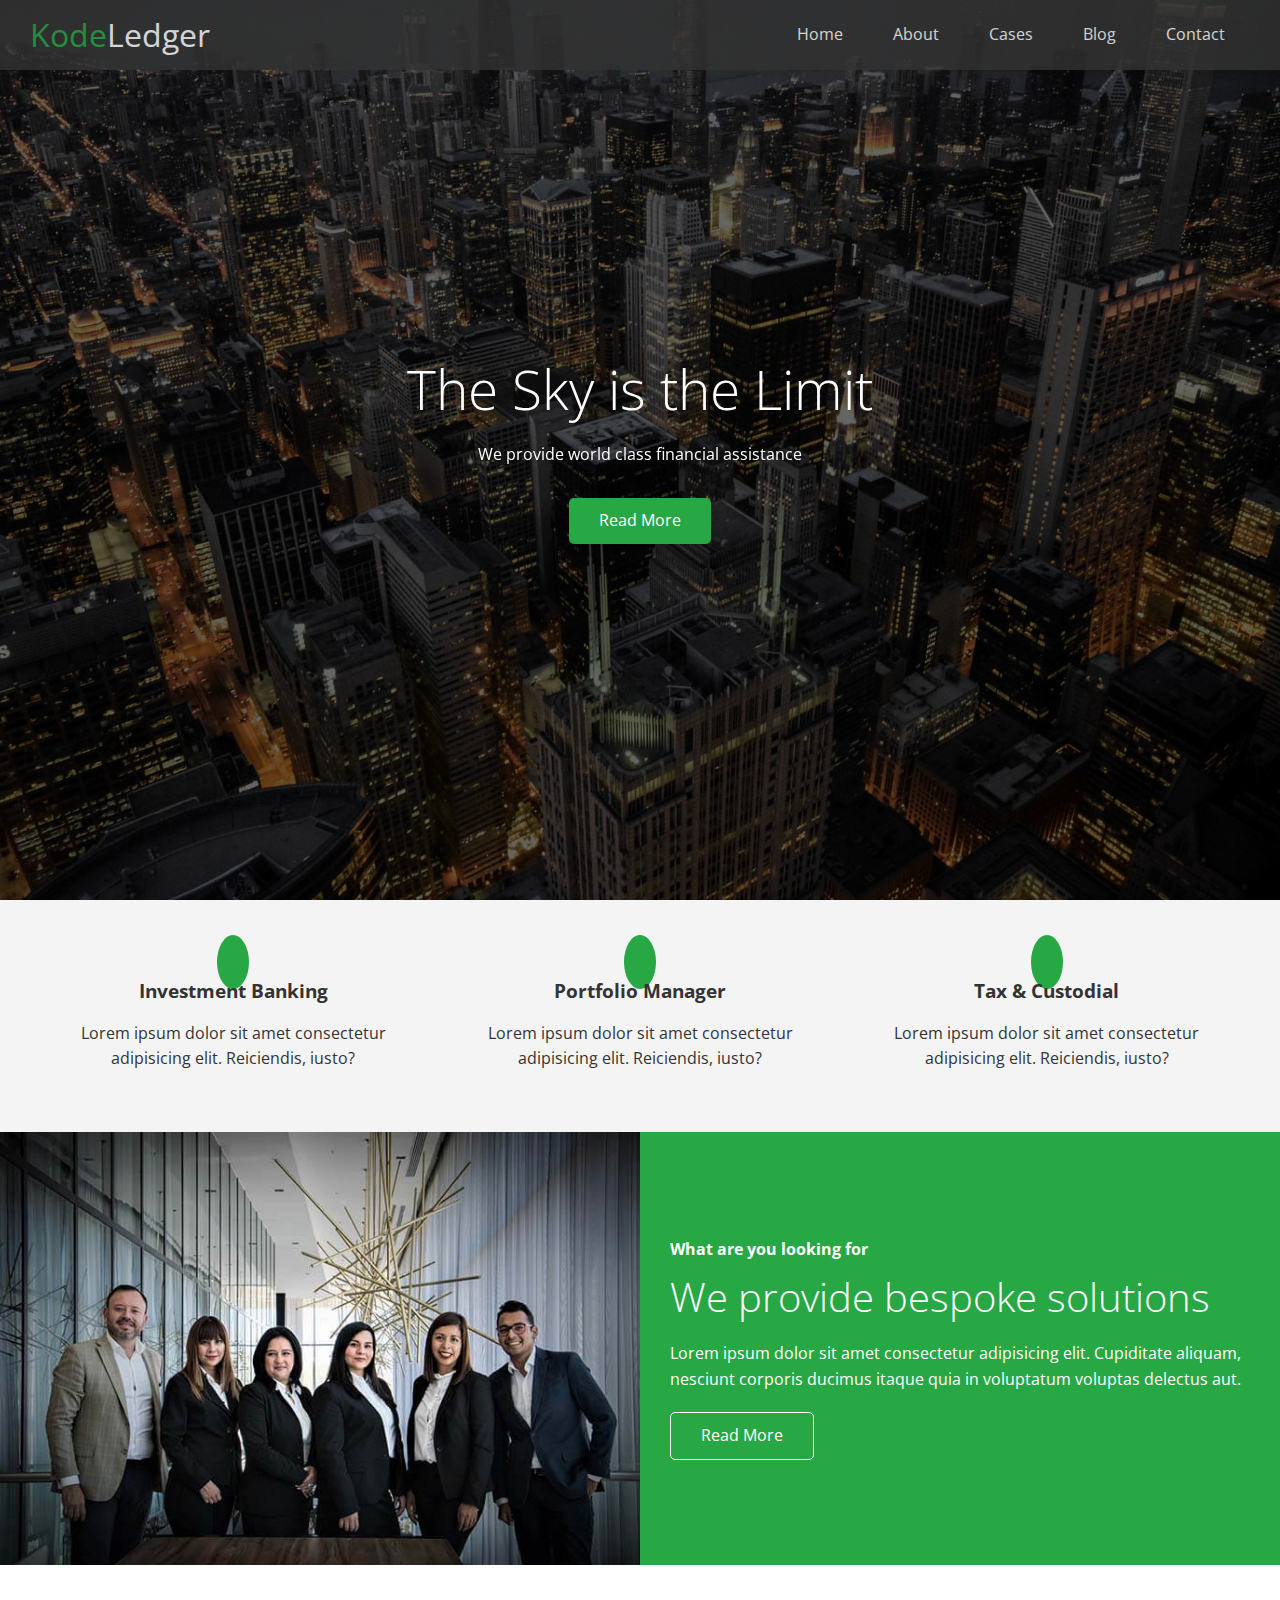
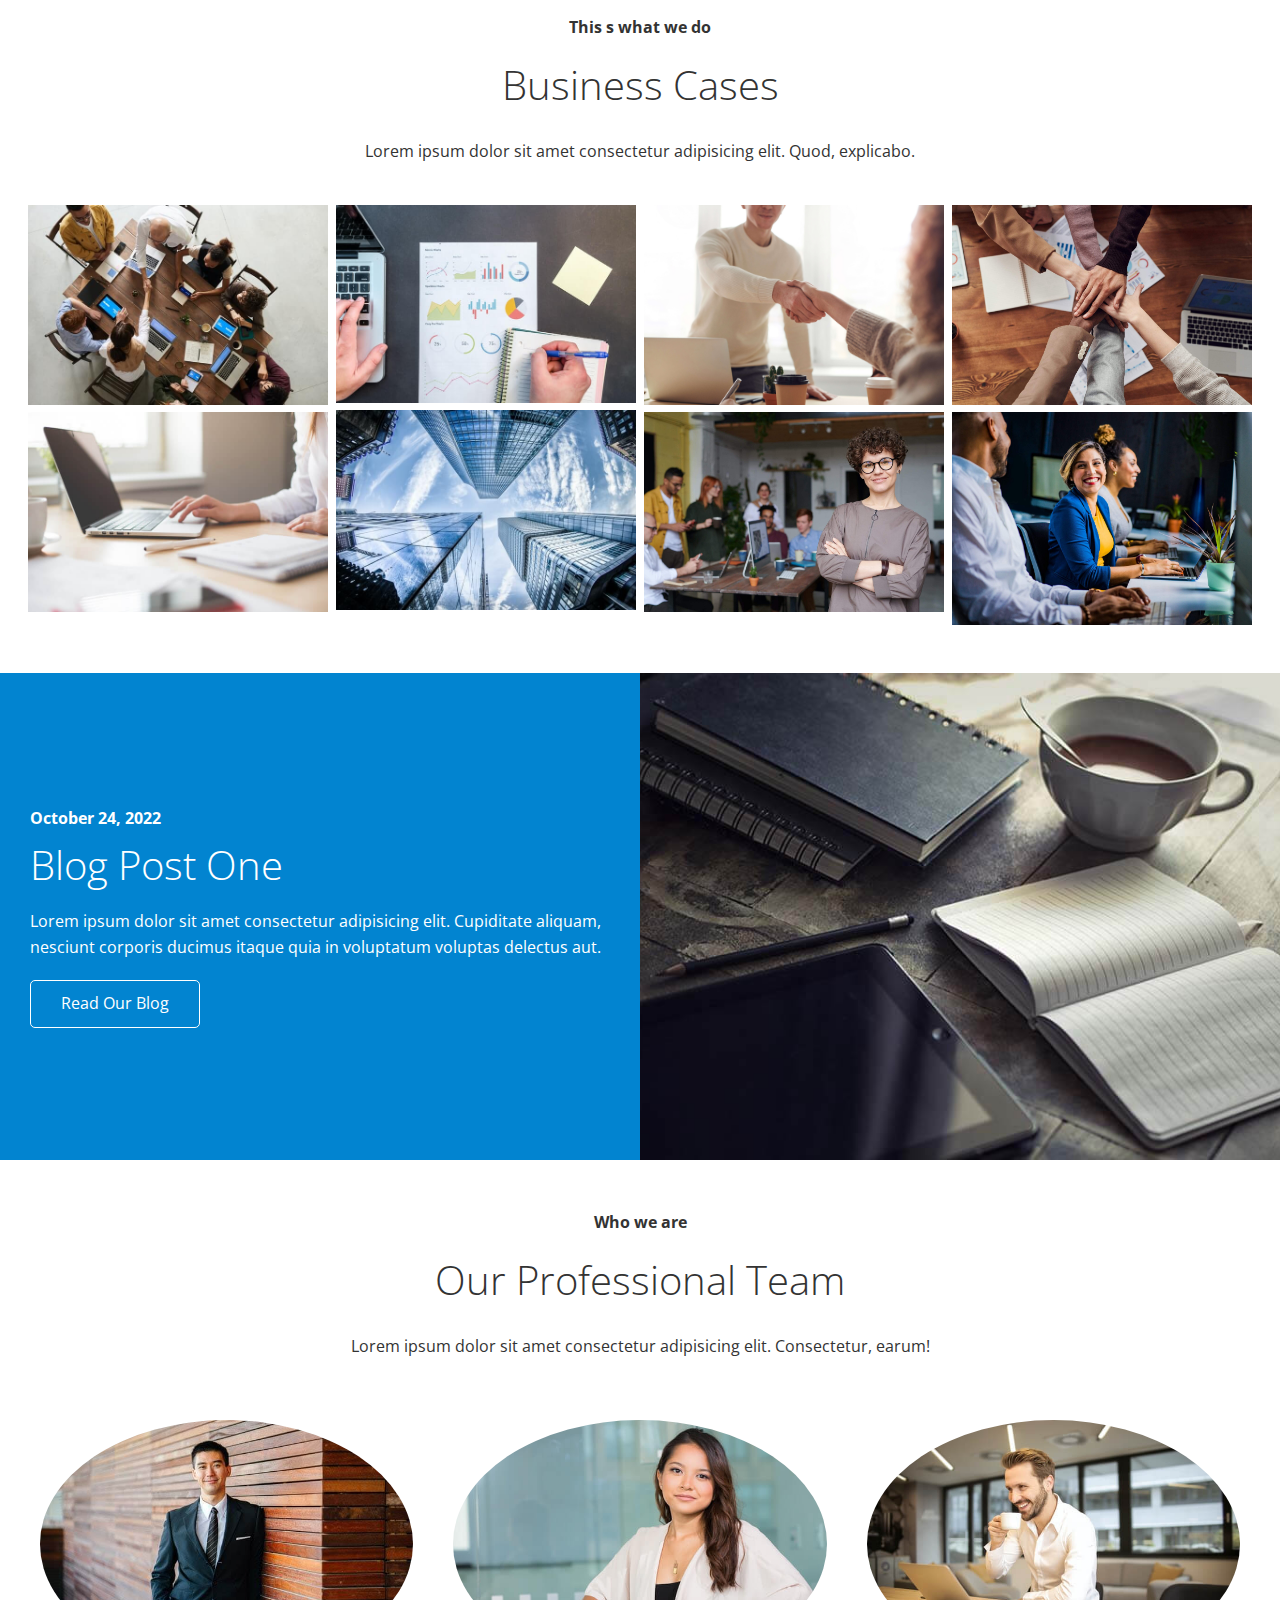
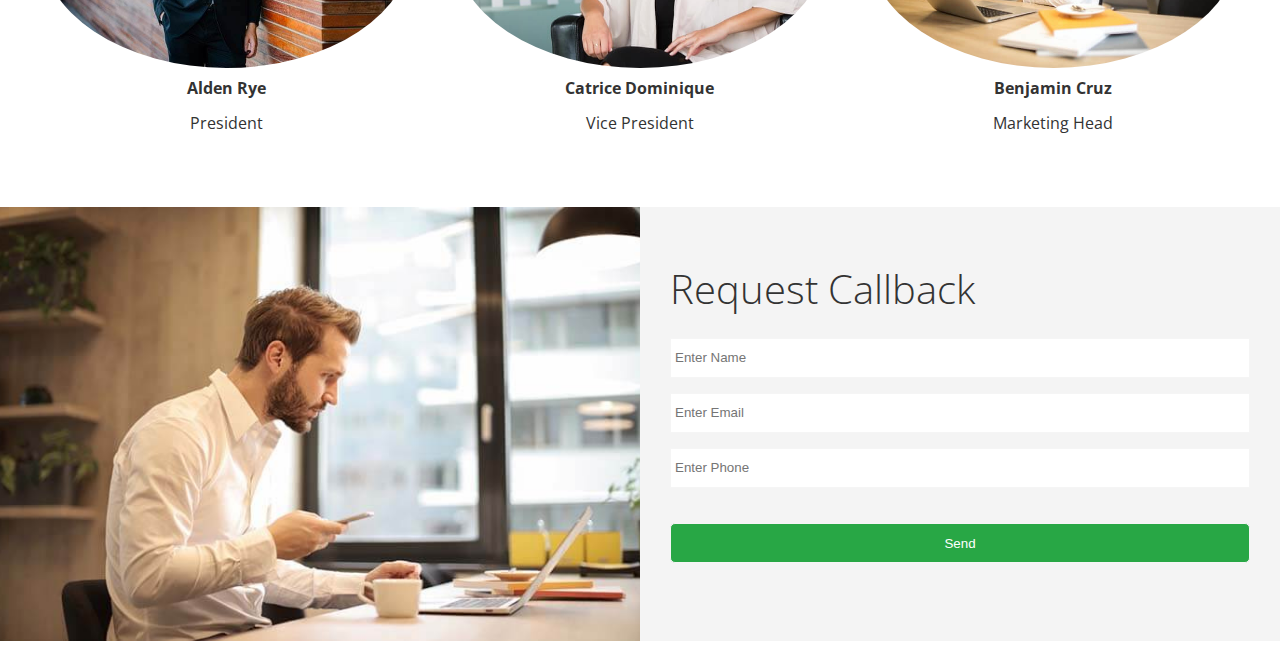
<file: index.html>
<!DOCTYPE html>
<html lang="en">
  <head>
    <meta charset="UTF-8" />
    <meta http-equiv="X-UA-Compatible" content="IE=edge" />
    <meta name="viewport" content="width=device-width, initial-scale=1.0" />
    <link
      rel="stylesheet"
      href="https://cdnjs.cloudflare.com/ajax/libs/font-awesome/6.4.0/css/all.min.css"
      integrity="sha512-iecdLmaskl7CVkqkXNQ/ZH/XLlvWZOJyj7Yy7tcenmpD1ypASozpmT/E0iPtmFIB46ZmdtAc9eNBvH0H/ZpiBw=="
      crossorigin="anonymous"
      referrerpolicy="no-referrer"
    />
    <link rel="stylesheet" href="./css/utilities.css" />
    <link rel="stylesheet" href="./css/style.css" />
    <title>KodeLedger | Welcome</title>
  </head>
  <body id="home">
    <header class="hero">
      <div id="navbar" class="navbar">
        <h1 class="logo">
          <span class="text-primary"><i class="fas fa-book-open"></i>Kode</span
          >Ledger
        </h1>
        <nav>
          <ul>
            <li><a href="#">Home</a></li>
            <li><a href="#">About</a></li>
            <li><a href="#">Cases</a></li>
            <li><a href="#">Blog</a></li>
            <li><a href="#">Contact</a></li>
          </ul>
        </nav>
      </div>
      <div class="content">
        <h1>The Sky is the Limit</h1>
        <p>We provide world class financial assistance</p>
        <a href="#about" class="btn"
          ><i class="fas fa-chevron-right"></i> Read More</a
        >
      </div>
    </header>

    <main>
      <!-- About Icons -->
      <section id="about" class="icons bg-light">
        <div class="flex-items">
          <div>
            <i class="fas fa-university fa-2x"></i>
            <div>
              <h3>Investment Banking</h3>
              <p>
                Lorem ipsum dolor sit amet consectetur adipisicing elit.
                Reiciendis, iusto?
              </p>
            </div>
          </div>
          <div>
            <i class="fas fa-university fa-2x"></i>
            <div>
              <h3>Portfolio Manager</h3>
              <p>
                Lorem ipsum dolor sit amet consectetur adipisicing elit.
                Reiciendis, iusto?
              </p>
            </div>
          </div>
          <div>
            <i class="fas fa-university fa-2x"></i>
            <div>
              <h3>Tax & Custodial</h3>
              <p>
                Lorem ipsum dolor sit amet consectetur adipisicing elit.
                Reiciendis, iusto?
              </p>
            </div>
          </div>
        </div>
      </section>

      <!-- About Solutions -->
      <section class="solutions flex-columns">
        <div class="row">
          <div class="column">
            <div class="column-1">
              <img src="./images/home/people.jpg" alt="People" />
            </div>
          </div>
          <div class="column">
            <div class="column-2 bg-primary">
              <h4>What are you looking for</h4>
              <h2>We provide bespoke solutions</h2>
              <p>
                Lorem ipsum dolor sit amet consectetur adipisicing elit.
                Cupiditate aliquam, nesciunt corporis ducimus itaque quia in
                voluptatum voluptas delectus aut.
              </p>
              <a href="" class="btn btn-outline"
                ><i class="fas fa-chevron-right"></i> Read More</a
              >
            </div>
          </div>
        </div>
      </section>

      <!-- Cases -->
      <section id="cases" class="cases flex-grid section-padding">
        <header class="section-header">
          <h4>This s what we do</h4>
          <h2>Business Cases</h2>
          <p>
            Lorem ipsum dolor sit amet consectetur adipisicing elit. Quod,
            explicabo.
          </p>
        </header>
        <div class="row">
          <div class="column">
            <img src="./images/cases/cases1.jpg" alt="case1" />
            <img src="./images/cases/cases2.jpg" alt="case2" />
          </div>
          <div class="column">
            <img src="./images/cases/cases3.jpg" alt="case3" />
            <img src="./images/cases/cases4.jpg" alt="case4" />
          </div>
          <div class="column">
            <img src="./images/cases/cases5.jpg" alt="case5" />
            <img src="./images/cases/cases6.jpg" alt="case6" />
          </div>
          <div class="column">
            <img src="./images/cases/cases7.jpg" alt="case7" />
            <img src="./images/cases/cases8.jpg" alt="case8" />
          </div>
        </div>
      </section>

      <!-- Blog -->
      <section id="blog" class="blog flex-columns flex-reverse">
        <div class="row">
          <div class="column">
            <div class="column-1">
              <img src="./images/home/blog.jpg" alt="People" />
            </div>
          </div>
          <div class="column">
            <div class="column-2 bg-primary bg-secondary">
              <h4>October 24, 2022</h4>
              <h2>Blog Post One</h2>
              <p>
                Lorem ipsum dolor sit amet consectetur adipisicing elit.
                Cupiditate aliquam, nesciunt corporis ducimus itaque quia in
                voluptatum voluptas delectus aut.
              </p>
              <a href="" class="btn btn-outline"
                ><i class="fas fa-chevron-right"></i> Read Our Blog</a
              >
            </div>
          </div>
        </div>
      </section>

      <!-- Team -->
      <section id="team" class="team section-padding">
        <header class="section-header">
          <h4>Who we are</h4>
          <h2>Our Professional Team</h2>
          <p>
            Lorem ipsum dolor sit amet consectetur adipisicing elit.
            Consectetur, earum!
          </p>
        </header>

        <div class="flex-items">
          <div>
            <img src="./images/team/person1.jpg" alt="" />
            <h4>Alden Rye</h4>
            <p>President</p>
          </div>
          <div>
            <img src="./images/team/person2.jpg" alt="" />
            <h4>Catrice Dominique</h4>
            <p>Vice President</p>
          </div>
          <div>
            <img src="./images/team/person3.jpg" alt="" />
            <h4>Benjamin Cruz</h4>
            <p>Marketing Head</p>
          </div>
        </div>
      </section>

      <!-- Contact Section -->
      <section id="contact" class="contact flex-columns">
        <div class="row">
          <div class="column">
            <div class="column-1">
              <img src="./images/home/contact.jpg" alt="" />
            </div>
          </div>
          <div class="column">
            <div class="column-2 bg-light">
              <h2>Request Callback</h2>
              <form action="" class="callback-form">
                <div class="form-control">
                  <label for="name"></label>
                  <input
                    type="text"
                    name="name"
                    id="name"
                    placeholder="Enter Name"
                  />
                </div>

                <div class="form-control">
                  <label for="email"></label>
                  <input
                    type="email"
                    name="email"
                    id="email"
                    placeholder="Enter Email"
                  />
                </div>

                <div class="form-control">
                  <label for="phone"></label>
                  <input
                    type="text"
                    name="phone"
                    id="phone"
                    placeholder="Enter Phone"
                  />
                </div>
                <input type="submit" value="Send" id="submit" class="btn" />
              </form>
            </div>
          </div>
        </div>
      </section>
    </main>
  </body>
</html>
</file>
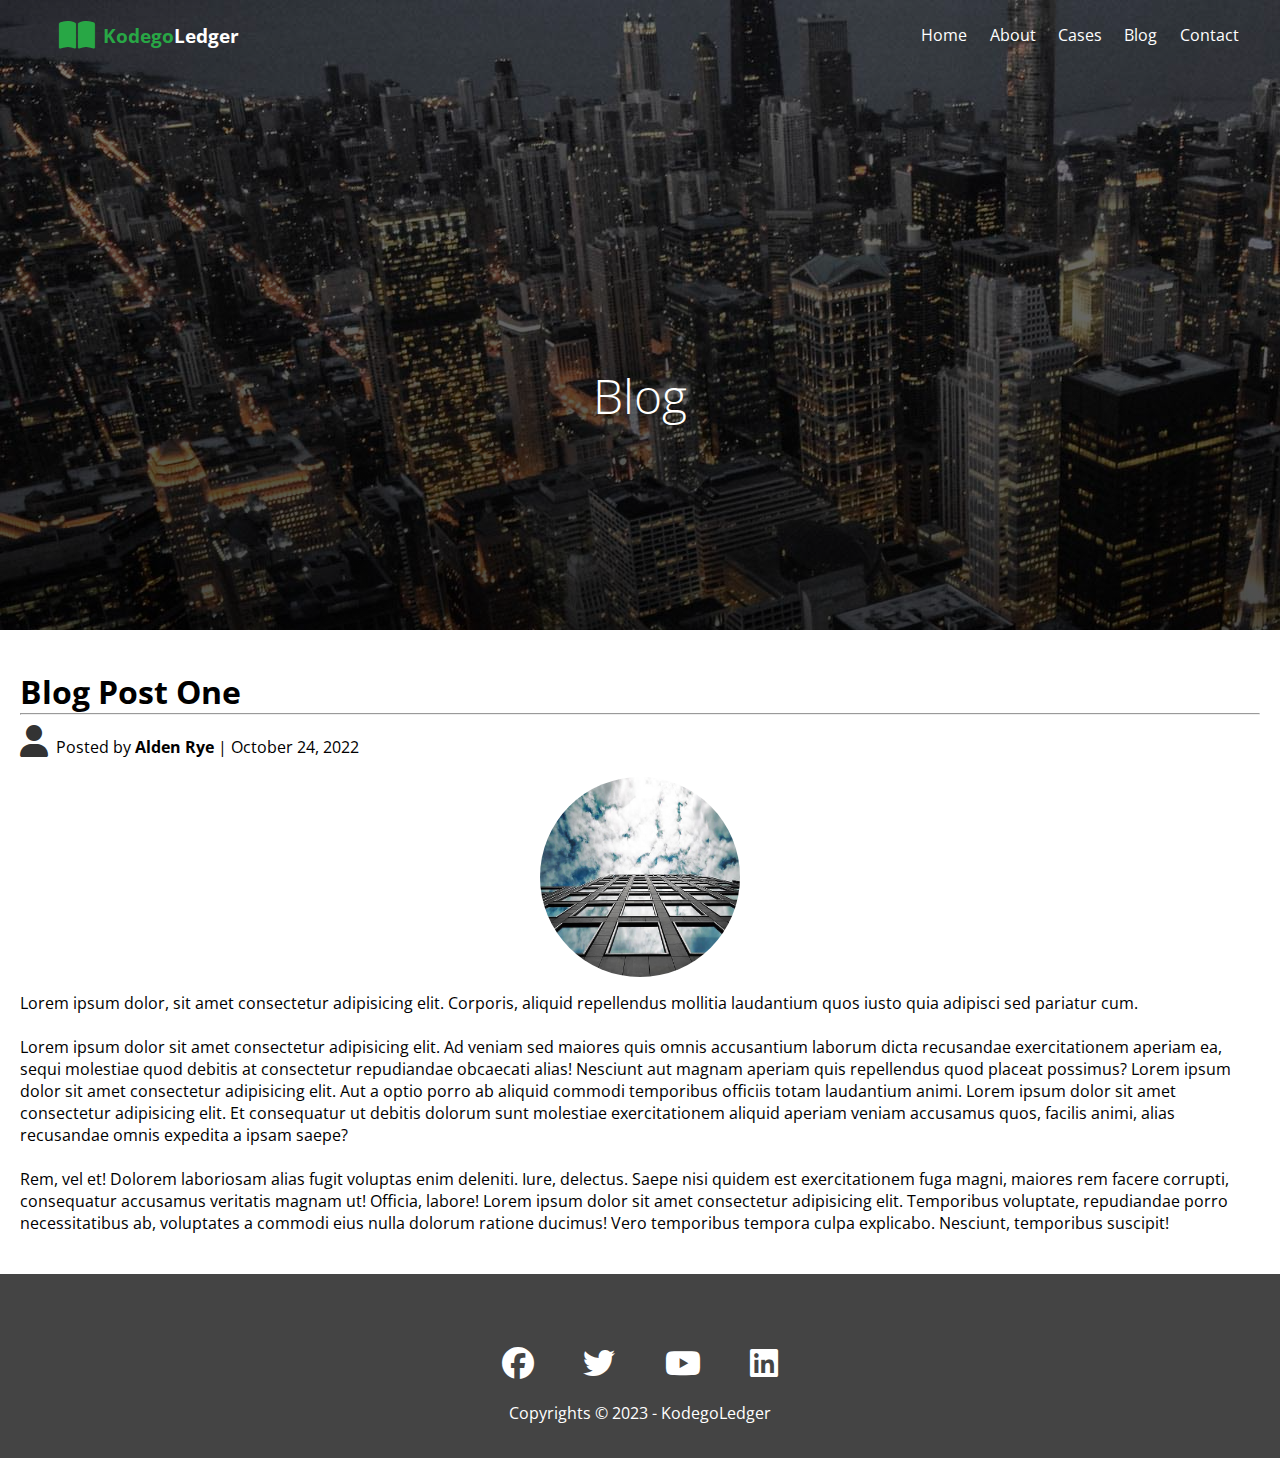
<file: blog-1.html>
<!DOCTYPE html>
<html lang="en">
  <head>
    <meta charset="UTF-8" />
    <meta http-equiv="X-UA-Compatible" content="IE=edge" />
    <meta name="viewport" content="width=device-width, initial-scale=1.0" />
    <title>Kodegoledger | Blog Post 1</title>
    <link
      rel="stylesheet"
      href="https://cdnjs.cloudflare.com/ajax/libs/font-awesome/6.4.0/css/all.min.css"
    />

    <link rel="stylesheet" href="./css/home.css" />

    <!-- Favicon Link -->
    <link rel="shortcut icon" href="favicon.ico" />
  </head>
  <body>
    <div class="container-blogs">
      <div class="left-navbar">
        <i class="fa-solid fa-book-open"></i>
        <h1 class="logo"><span>Kodego</span>Ledger</h1>
      </div>

      <ul class="right-navbar">
        <li><a href="index.html">Home</a></li>
        <li><a href="index.html#about-section">About</a></li>
        <li><a href="index.html#cases-section">Cases</a></li>
        <li><a href="blogs.html">Blog</a></li>
        <li><a href="index.html#contact-section">Contact</a></li>
      </ul>

      <div class="main">
        <h2>Blog</h2>
      </div>
      <div class="clr"></div>
    </div>

    <div id="blog1-container">
      <div class="blog1">
        <h1>Blog Post One</h1>
        <hr />
        <i class="fa-solid fa-user"></i>Posted by <strong>Alden Rye</strong> |
        October 24, 2022
        <div class="blogphoto-1">
          <img src="./images/blog/blog1.jpg" alt="photo-1" />
        </div>
        <p class="blog1">
          Lorem ipsum dolor, sit amet consectetur adipisicing elit. Corporis,
          aliquid repellendus mollitia laudantium quos iusto quia adipisci sed
          pariatur cum. <br /><br />
          Lorem ipsum dolor sit amet consectetur adipisicing elit. Ad veniam sed
          maiores quis omnis accusantium laborum dicta recusandae exercitationem
          aperiam ea, sequi molestiae quod debitis at consectetur repudiandae
          obcaecati alias! Nesciunt aut magnam aperiam quis repellendus quod
          placeat possimus? Lorem ipsum dolor sit amet consectetur adipisicing
          elit. Aut a optio porro ab aliquid commodi temporibus officiis totam
          laudantium animi. Lorem ipsum dolor sit amet consectetur adipisicing
          elit. Et consequatur ut debitis dolorum sunt molestiae exercitationem
          aliquid aperiam veniam accusamus quos, facilis animi, alias recusandae
          omnis expedita a ipsam saepe? <br /><br />
          Rem, vel et! Dolorem laboriosam alias fugit voluptas enim deleniti.
          Iure, delectus. Saepe nisi quidem est exercitationem fuga magni,
          maiores rem facere corrupti, consequatur accusamus veritatis magnam
          ut! Officia, labore! Lorem ipsum dolor sit amet consectetur
          adipisicing elit. Temporibus voluptate, repudiandae porro
          necessitatibus ab, voluptates a commodi eius nulla dolorum ratione
          ducimus! Vero temporibus tempora culpa explicabo. Nesciunt, temporibus
          suscipit!
        </p>
      </div>
    </div>

    <footer id="main-footer">
      <div class="social-media">
        <a href="#"><i class="fa-brands fa-facebook"></i></a>
        <a href="#"><i class="fa-brands fa-twitter"></i></a>
        <a href="#"><i class="fa-brands fa-youtube"></i></a>
        <a href="#"><i class="fa-brands fa-linkedin"></i></a>
      </div>
      <div class="copy-right">
        <p>Copyrights &copy; 2023 - KodegoLedger</p>
      </div>
    </footer>
  </body>
</html>
</file>
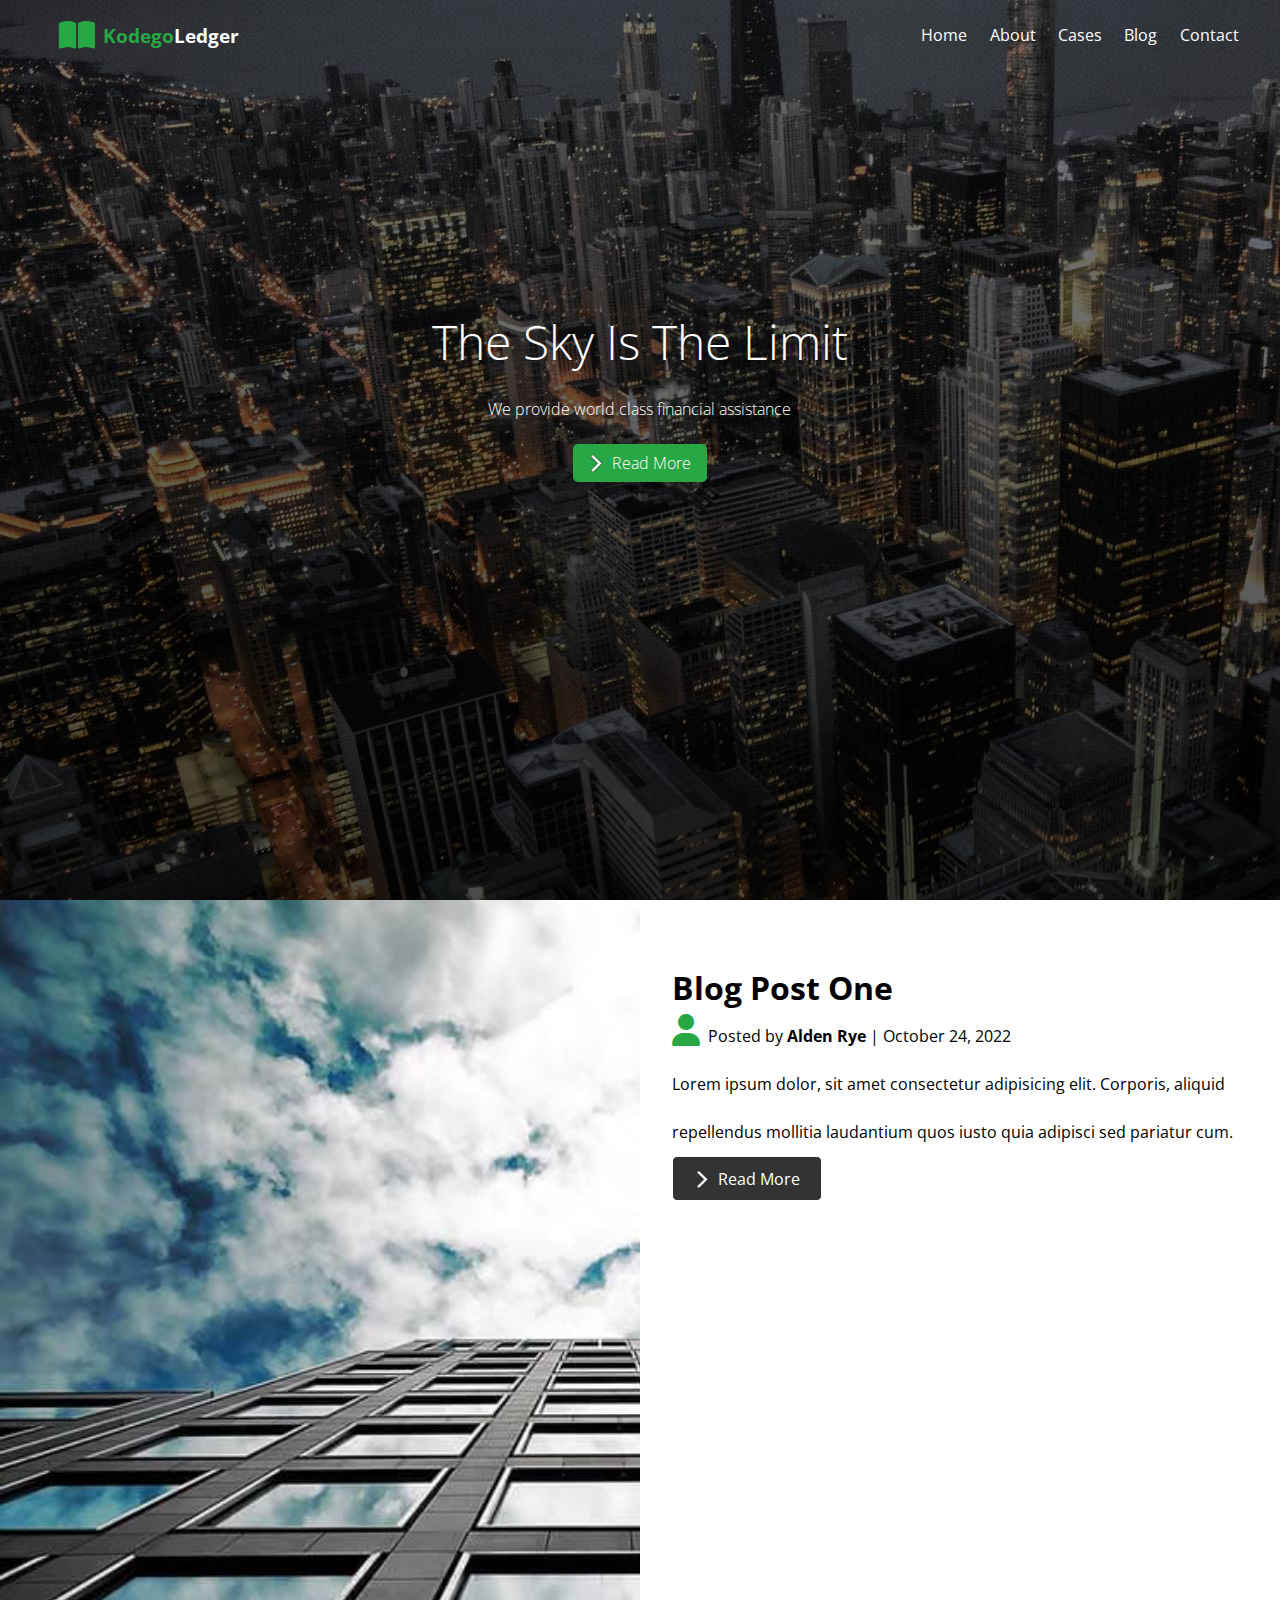
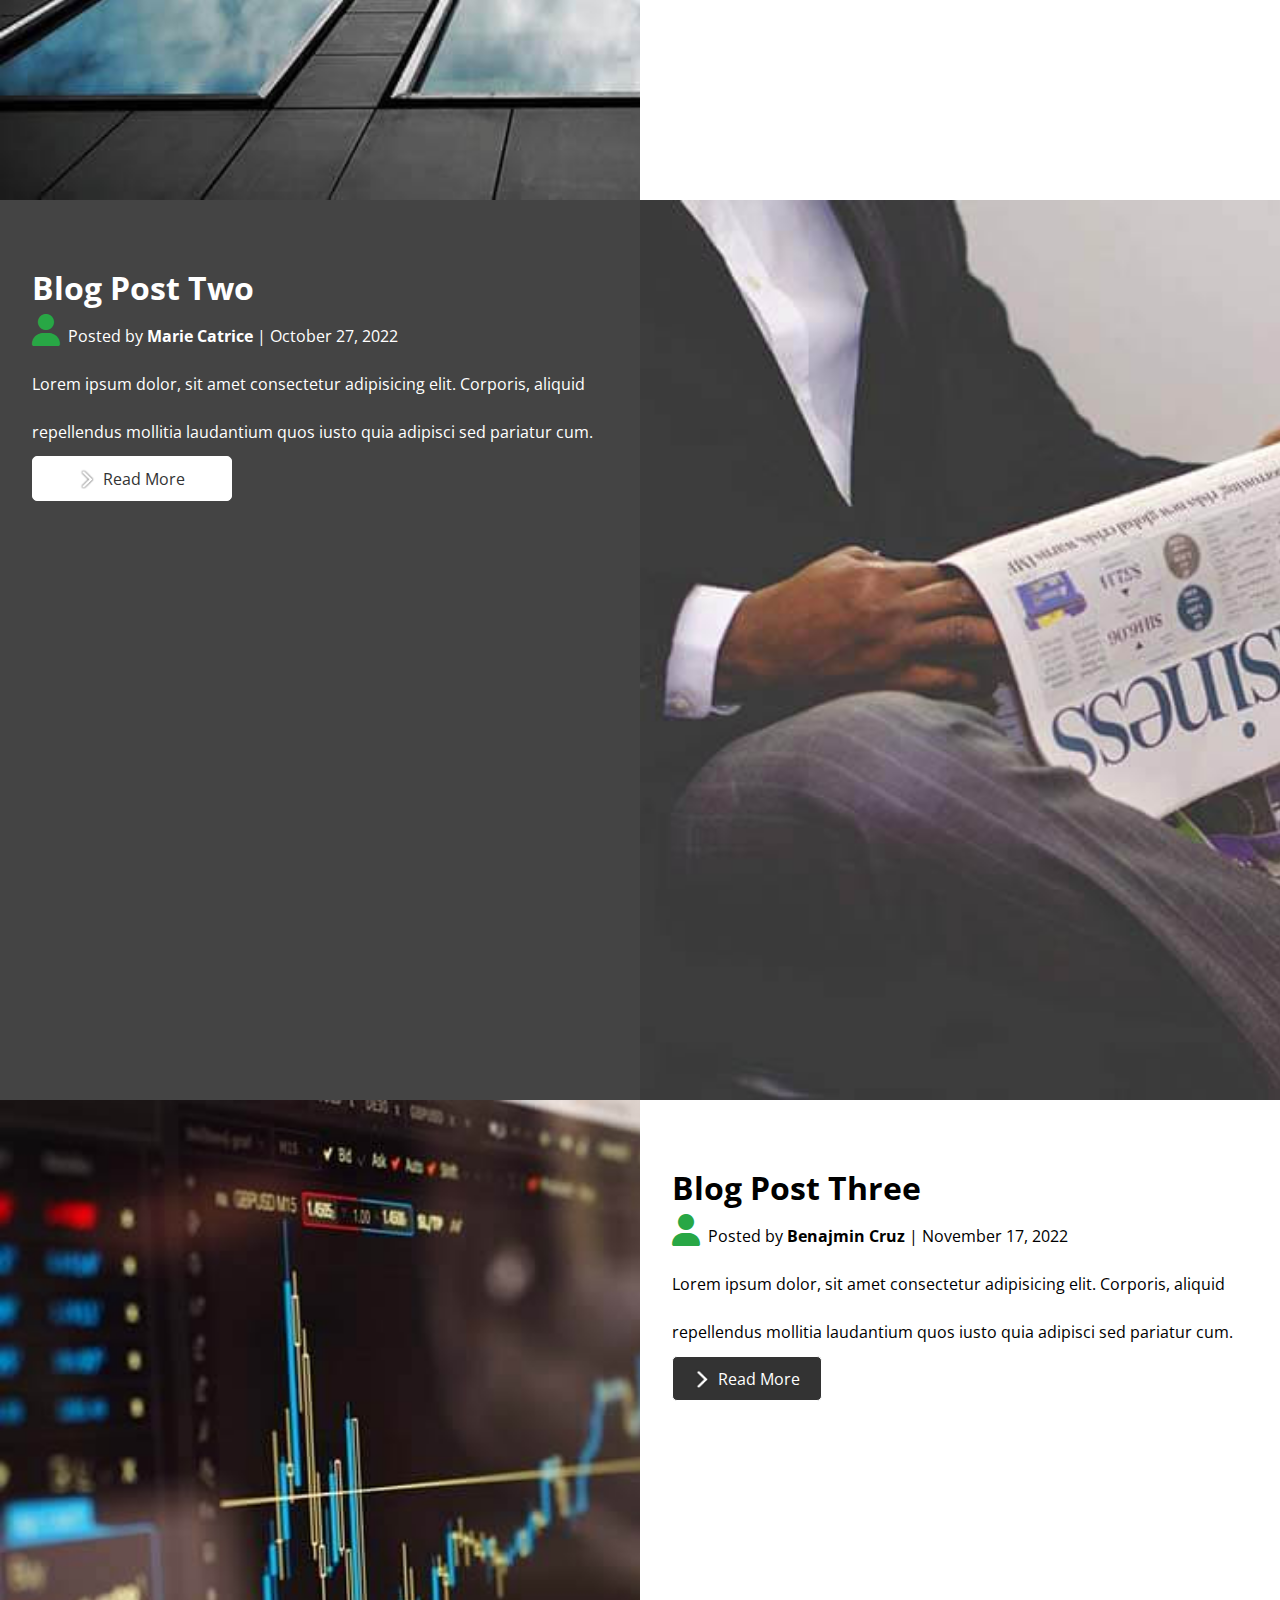
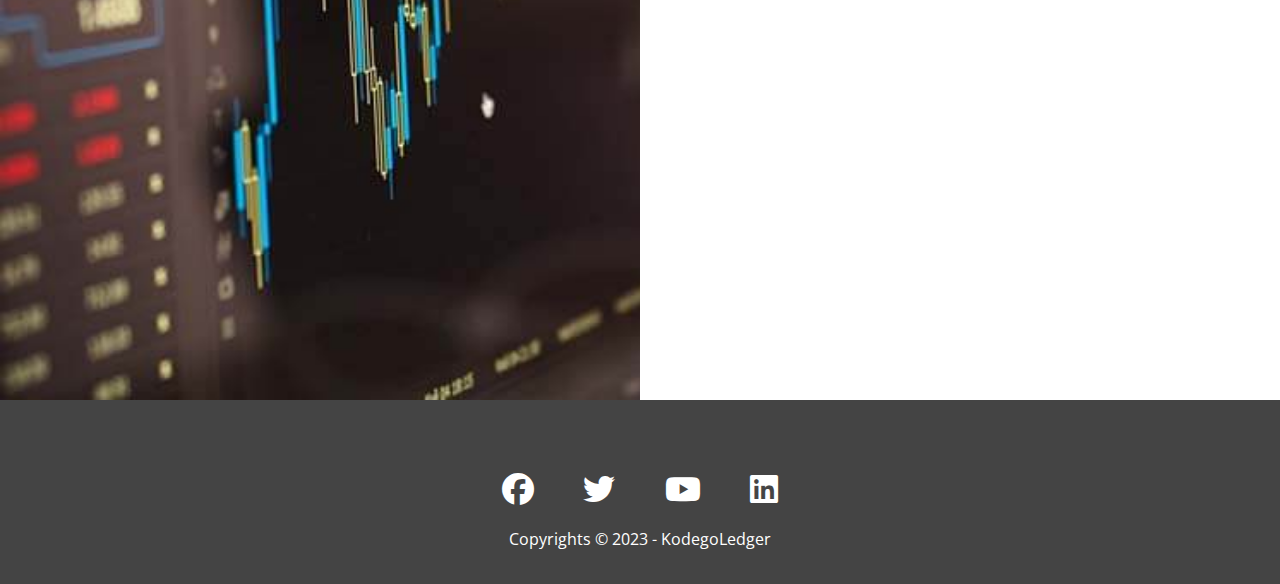
<file: blogs.html>
<!DOCTYPE html>
<html lang="en">
  <head>
    <meta charset="UTF-8" />
    <meta http-equiv="X-UA-Compatible" content="IE=edge" />
    <meta name="viewport" content="width=device-width, initial-scale=1.0" />
    <title>Kodegoledger | Blog Page</title>
    <link
      rel="stylesheet"
      href="https://cdnjs.cloudflare.com/ajax/libs/font-awesome/6.4.0/css/all.min.css"
    />

    <link rel="stylesheet" href="./css/home.css" />

    <!-- Favicon Link -->
    <link rel="shortcut icon" href="favicon.ico" />
  </head>
  <body>
    <div class="container">
      <div class="left-navbar">
        <i class="fa-solid fa-book-open"></i>
        <h1 class="logo"><span>Kodego</span>Ledger</h1>
      </div>

      <ul class="right-navbar">
        <li><a href="index.html">Home</a></li>
        <li><a href="index.html#about-section">About</a></li>
        <li><a href="index.html#cases-section">Cases</a></li>
        <li><a href="blogs.html">Blog</a></li>
        <li><a href="index.html#contact-section">Contact</a></li>
      </ul>

      <div class="main">
        <h2>The Sky Is The Limit</h2>
        <p>We provide world class financial assistance</p>
        <a href="#"><img src="./images/next.png" />Read More</a>
      </div>
    </div>

    <main>
      <div id="blogs-container1">
        <div class="photo-1"></div>
        <div class="blog-1">
          <h1>Blog Post One</h1>
          <i class="fa-solid fa-user"></i>Posted by <strong>Alden Rye</strong> |
          October 24, 2022
          <p class="blog1">
            Lorem ipsum dolor, sit amet consectetur adipisicing elit. Corporis,
            aliquid repellendus mollitia laudantium quos iusto quia adipisci sed
            pariatur cum.
          </p>
          <a class="btn btn-dark" href="blog-1.html"
            ><img class="next" src="./images/next.png" alt="next" /> Read
            More</a
          >
        </div>
      </div>
      <div id="blogs-container2">
        <div class="photo-2"></div>
        <div class="blog-2">
          <h1>Blog Post Two</h1>
          <i class="fa-solid fa-user"></i>Posted by
          <strong>Marie Catrice</strong> | October 27, 2022
          <p class="blog2">
            Lorem ipsum dolor, sit amet consectetur adipisicing elit. Corporis,
            aliquid repellendus mollitia laudantium quos iusto quia adipisci sed
            pariatur cum.
          </p>
          <a class="btn btn-light" href="#"
            ><img class="next" src="./images/next.png" alt="next" /> Read
            More</a
          >
        </div>
      </div>
      <div id="blogs-container3">
        <div class="photo-3"></div>
        <div class="blog-3">
          <h1>Blog Post Three</h1>
          <i class="fa-solid fa-user"></i>Posted by
          <strong>Benajmin Cruz</strong> | November 17, 2022
          <p class="blog3">
            Lorem ipsum dolor, sit amet consectetur adipisicing elit. Corporis,
            aliquid repellendus mollitia laudantium quos iusto quia adipisci sed
            pariatur cum.
          </p>
          <a class="btn btn-dark" href="#"
            ><img class="next" src="./images/next.png" alt="next" /> Read
            More</a
          >
        </div>
      </div>
    </main>
    <footer id="main-footer">
      <div class="social-media">
        <a href="#"><i class="fa-brands fa-facebook"></i></a>
        <a href="#"><i class="fa-brands fa-twitter"></i></a>
        <a href="#"><i class="fa-brands fa-youtube"></i></a>
        <a href="#"><i class="fa-brands fa-linkedin"></i></a>
      </div>
      <div class="copy-right">
        <p>Copyrights &copy; 2023 - KodegoLedger</p>
      </div>
    </footer>
  </body>
</html>
</file>
<file: css/utilities.css>
/* Text Color */
.text-primary {
  color: #28a745;
}

.text-secondary {
  color: #0284d0;
}

/* Button */
.btn {
  cursor: pointer;
  display: inline-block;
  padding: 10px 30px;
  color: #fff;
  background-color: #28a745;
  border: none;
  border-radius: 5px;
}

.btn:hover {
  opacity: 0.9;
}

.btn-primary,
.bg-primary {
  background: #28a745;
  color: #fff;
}

.btn-secondary,
.bg-secondary {
  background: #0284d0;
  color: #fff;
}

.btn-dark,
.bg-dark {
  background: #333;
  color: #fff;
}

.btn-light,
.bg-light {
  background: #f4f4f4;
  color: #333;
}

/* Flex Items */
.flex-items {
  display: flex;
  text-align: center;
  justify-content: center;
  height: 100%;
}

.flex-items > div {
  padding: 20px;
}

/* Flex Columns */

.flex-columns.flex-reverse .row {
  flex-direction: row-reverse;
}

.flex-columns .row {
  display: flex;
  flex-direction: row;
  flex-wrap: wrap;
  width: 100%;
}

.flex-columns .column {
  display: flex;
  flex-direction: column;
  flex-basis: 100%;
  flex: 1;
}

.flex-columns .column .column-1,
.flex-columns .column .column-2 {
  height: 100%;
}

.flex-columns img {
  width: 100%;
  height: 100%;
  object-fit: cover;
}

.flex-columns .column-2 {
  display: flex;
  flex-direction: column;
  align-items: flex-start;
  justify-content: center;
  padding: 30px;
}

.flex-columns h2 {
  font-size: 40px;
  font-weight: 100;
}

.flex-columns h4 {
  margin-bottom: 10px;
}

.flex-columns p {
  margin: 20px 0;
}

.btn-outline {
  background: transparent;
  border: 1px solid #fff;
}

/* Section Header */
.section-header {
  padding: 30px;
  display: flex;
  flex-direction: column;
  align-items: center;
  justify-content: center;
  text-align: center;
}

.section-header h2 {
  font-size: 40px;
  margin: 20px;
}

.section-padding {
  padding: 20px 20px 40px;
}

/* Flex Grid */
.flex-grid .row {
  display: flex;
  flex-wrap: wrap;
  padding: 0 4px;
}

.flex-grid .column {
  flex: 25%;
  max-width: 25%;
  padding: 0 4px;
}
</file>
<file: css/style.css>
@import url("https://fonts.googleapis.com/css2?family=Open+Sans:wght@300;400&family=Roboto:wght@300&display=swap");

* {
  box-sizing: border-box;
  padding: 0;
  margin: 0;
}

body {
  font-family: "Open Sans", sans-serif;
  background: #fff;
  color: #333;
  line-height: 1.6;
}

ul {
  list-style: none;
}

a {
  color: #333;
  text-decoration: none;
}

h1,
h2 {
  font-weight: 300;
  line-height: 1.2;
}

p {
  margin: 10px 0;
}

img {
  width: 100%;
}

/* Navbar */
.navbar {
  display: flex;
  align-items: center;
  justify-content: space-between;
  background-color: #333;
  color: #fff;
  opacity: 0.8;
  width: 100%;
  height: 70px;
  position: fixed;
  top: 0px;
  padding: 0 30px;
}

.navbar a {
  color: #fff;
  padding: 10px 20px;
  margin: 0 5px;
}

.navbar ul {
  display: flex;
}

.navbar a:hover {
  border-bottom: #28a745 2px solid;
}

.navbar .logo {
  font-weight: 400;
}

/* Header */
.hero {
  background: url(../images/home/showcase.jpg) no-repeat center center/cover;
  height: 100vh;
  position: relative;
  color: #fff;
}

.hero .content {
  display: flex;
  flex-direction: column;
  align-items: center;
  justify-content: center;
  text-align: center;
  height: 100%;
  padding: 0 20px;
}

.hero .content h1 {
  font-size: 55px;
}

.hero .content p {
  font-size: 23;
  max-width: 600px;
  margin: 20px 0 30px;
}

.hero::before {
  content: "";
  position: absolute;
  top: 0;
  left: 0;
  width: 100%;
  height: 100%;
  background: rgba(0, 0, 0, 0.6);
}

.hero * {
  z-index: 10;
}

/* Icons */
.icons {
  padding: 30px;
}

.icons h3 {
  font-weight: bold;
  margin-bottom: 15px;
}

.icons i {
  background-color: #28a745;
  color: #fff;
  padding: 1rem;
  border-radius: 50%;
  margin-bottom: 15px;
}

.cases img:hover {
  opacity: 0.7;
}

.team img {
  border-radius: 50%;
}

/* Callback Form */
.callback-form {
  width: 100%;
  padding: 20px 0;
}

.callback-form label {
  display: block;
  margin-bottom: 5px;
}

.callback-form .form-control {
  margin-bottom: 15px;
}

.callback-form input {
  width: 100%;
  padding: 4px;
  height: 40px;
  border: #f5f5f5 1px solid;
}

.callback-form .btn {
  padding: 12px 0;
  margin-top: 20px;
}

/* .callback-form input:focus {
  outline-color: #28a745;
} */
</file>
<file: css/home.css>
@import url("https://fonts.googleapis.com/css2?family=Open+Sans:ital,wght@1,300&display=swap");

* {
  margin: 0;
  padding: 0;
  box-sizing: border-box;
  list-style: none;
  text-decoration: none;
}


 

body,html{
  font-family: "Open Sans", sans-serif;
  scroll-behavior: smooth;
  width: 100%;
}

.container {
  display: grid;
  grid-template-rows: 70px 1fr;
  grid-template-columns: 1fr 1fr 1fr;
  height: 100vh;
  background-image: linear-gradient(rgba(0, 0, 0, 0.5), rgba(0, 0, 0, 0.7)),
    url(../images/home/showcase.jpg);
}

.container-blogs{
  display: grid;
  grid-template-rows: 70px 1fr;
  grid-template-columns: 1fr 1fr 1fr;
  height: 70vh;
  background-image: linear-gradient(rgba(0, 0, 0, 0.5), rgba(0, 0, 0, 0.7)),
    url(../images/home/showcase.jpg);
}

.container .nav-links {
  display: flex;
  justify-content: space-between;
  height: 60px;
}

.left-navbar {
  grid-row: 1/2;
  grid-column: 1/2;
  display: flex;
  justify-content: center;
  align-items: center;
  padding-right: 8rem;
}

.left-navbar .logo {
  font-size: 1.2rem;
}

.left-navbar h1 {
  color: #fff;
}

.fa-solid {
  color: #28a745;
  font-size: 2rem;
  margin-right: 0.5rem;
}

.left-navbar span {
  color: #28a745;
}

.right-navbar {
  grid-row: 1/2;
  grid-column: 2/4;
  display: flex;
  justify-content: end;
  align-items: center;
  font-size: 1rem;
  padding: 0 30px 0 0;
}

.right-navbar a {
  color: #fff;
  padding: 0 0.7rem;
}

.right-navbar a:hover {
  color: #28a745;
  padding: 0 0.7rem;
}

/* Main */
.main {
  grid-column: 1/4;
  grid-row: 1/3;
  color: #fff;
  display: flex;
  flex-direction: column;
  justify-content: center;
  align-items: center;
  gap: 1.5rem;
  font-weight: 300;
  height: 70vh;
  margin-top: 5rem;
}

.main h2 {
  font-size: 3rem;
  font-weight: 300;
}

.main a {
  display: flex;
  justify-content: center;
  align-items: center;
  padding: 0.5rem 1rem 0.5rem 1rem;
  border-radius: 5px;
  background: #28a745;
  font-size: 1rem;
  color: #fff;
}

.main img {
  height: 20px;
  width: 23px;
}

.icons {
  height: 658px;
  display: grid;
  grid-template-columns: 1fr 1fr 1fr;
  grid-template-rows: 1fr 1fr;
}

.icons .icon-box1 {
  grid-column: 1/2;
  grid-row: 1/2;
  display: flex;
  flex-direction: column;
  align-items: center;
  padding-top: 1.5rem;
}

.icon-box1 .investment-text {
  margin: 1rem 0.5rem 1rem 0.5rem;
  font-size: 1.3rem;
}

.icon-box1 p {
  text-align: center;
  margin: 0 1rem;
}

.icons .circle-icon {
  height: 70px;
  width: 70px;
  border-radius: 50%;
  background: #28a745;
}

.icons .icon-box1 .circle-icon i {
  font-size: 1.5rem;
  position: relative;
  top: 21px;
  left: 24px;
  color: rgb(253, 238, 238);
}

.icons .icon-box2 {
  grid-column: 2/3;
  grid-row: 1/2;
  display: flex;
  flex-direction: column;
  align-items: center;
  padding-top: 1.5rem;
}

.icon-box2 .portfolio-text {
  margin: 1rem 0.5rem 1rem 0.5rem;
  font-size: 1.3rem;
}

.icon-box2 p {
  text-align: center;
  margin: 0 1rem;
}

.icons .circle-icon {
  height: 70px;
  width: 70px;
  border-radius: 50%;
  background: #28a745;
}

.icons .icon-box2 .circle-icon i {
  font-size: 1.5rem;
  position: relative;
  top: 21px;
  left: 24px;
  color: rgb(253, 238, 238);
}

.icons .icon-box3 {
  grid-column: 3/3;
  grid-row: 1/2;
  display: flex;
  flex-direction: column;
  align-items: center;
  padding-top: 1.5rem;
}

.icon-box3 .tax-text {
  margin: 1rem 0.5rem 1rem 0.5rem;
  font-size: 1.3rem;
}

.icon-box3 p {
  text-align: center;
  margin: 0rem 1rem 3rem 1rem;
}

.icons .circle-icon {
  height: 70px;
  width: 70px;
  border-radius: 50%;
  background: #28a745;
}

.icons .icon-box3 .circle-icon i {
  font-size: 1.5rem;
  position: relative;
  top: 21px;
  left: 24px;
  color: rgb(253, 238, 238);
}

.icons .team {
  grid-column: 1/4;
  grid-row: 2/3;
  display: flex;
}

.people {
  height: 360px;
  width: 50%;
  display: flex;
  flex-grow: 1;
}

.team .solution {
  display: flex;
  flex-direction: column;
  flex-grow: 1;
  gap: 1.1rem;
  width: 50%;
  padding-left: 2rem;
  padding-right: 2rem;
  background: #28a745;
  color: white;
}

.solution .parags1 {
  padding-top: 4rem;
}

.solution img {
  height: 20px;
  width: 23px;
}

.solution a {
  display: flex;
  justify-content: center;
  align-items: center;
  border: 1px solid white;
  color: white;
  border-radius: 5px;
  padding: 0 1rem;
  width: 150px;
  height: 45px;
}

.business-blog-container {
  display: grid;
  grid-template-rows: auto auto auto;
  grid-template-columns: 1fr 1fr 1fr 1fr;
  height: 100vh;
}

.section-business-cases {
  grid-row: 1/2;
  grid-column: 1/5;
  display: flex;
  gap: 0.4rem;
  flex-direction: column;
  justify-content: center;
  align-items: center;
}

/* Utility card */
.card {
  display: flex;
  justify-content: center;
  align-items: center;
  gap: 10px;
  margin: 0 1rem;
}
.card-container1 {
  grid-column: 1/5;
  grid-row: 2/3;
  flex-wrap: wrap;
}
/* Utility for image */
.card-1 .card-cases {
  height: 190px;
  width: 300px;
}

/* Utility for button */
.btn{
    display: flex;
    justify-content: center;
    align-items: center;
    border: 1px solid #fff;
    color: #fff;
    border-radius: 5px;
    padding: 0 1rem;
    width: 150px;
    height: 45px;
}

.btn-light{
    background: #fff;
}
.btn-dark{
  background: #333;
}


.card-container2 {
  grid-column: 1/5;
  grid-row: 3/4;
  flex-wrap: wrap;
  margin: 0.5rem 0 1rem 0;
}

.card-cases {
  height: 200px;
  width: 323px;
}

.blog-main-team {
  height: 100vh;
  display: grid;

  grid-template-rows: 1fr 1fr 1fr ;
  grid-template-columns: 1fr 1fr 1fr;
}
.blog {
  grid-column: 1/4;
  grid-row: 1/2;
  display: flex;
}
.left-blog-post {
  display: flex;
  flex-direction: column;
  justify-content: center;
  gap: 1.1rem;
  width: 50%;
  padding-left: 2rem;
  padding-right: 2rem;
  background: #0284d0;
  color: white;
}
.left-blog-post a {
  display: flex;
  justify-content: center;
  align-items: center;
  border: 1px solid white;
  color: white;
  border-radius: 5px;
  padding: 0px 1rem;
  width: 150px;
  height: 45px;
}

.people-1 {
  height: 280px;
  width: 680px;
  display: flex;
  flex-wrap: wrap;
}

.president {
  grid-row: 2/3;
  grid-column: 1/4;
  display: flex;
  flex-direction: column;
  justify-content: center;
  gap: 0.5rem;
  align-items: center;
}

.president-image {
  grid-column: 1/4;
  grid-row: 3/4;
  display: flex;
  flex-wrap: wrap;
  justify-content: center;
  align-items: center;
  gap: 5rem;
}

.president-image1 img {
  height: 150px;
  width: 250px;
  border-radius: 50%;
}
.president-image1 h4,h5{
  text-align: center;
  margin:  .4rem 0 1.3rem 0;
}
.president-image2 h4,h5{
  text-align: center;
  margin:  .4rem 0 1.3rem 0;
}
.president-image3 h4,h5{
  text-align: center;
  margin:  .4rem 0 1.3rem 0;
}


.president-image2 img {
  height: 150px;
  width: 250px;
  border-radius: 50%;
}

.president-image3 img {
  height: 150px;
  width: 250px;
  border-radius: 50%;
}

/* Blog Section */

.blog a {
  display: flex;
  justify-content: center;
  align-items: center;
  padding: 0.5rem 1rem 0.5rem 1rem;
  border-radius: 5px;
  font-size: 1rem;
  color: white;
  width: 200px;
  text-decoration: none;
}

.blog-2 a {
  display: flex;
  justify-content: center;
  align-items: center;
  padding: 0.5rem 1rem 0.5rem 1rem;
  border-radius: 5px;
  background: #fff;
  font-size: 1rem;
  color: #333;
  width: 200px;
  text-decoration: none;
}
img {
  height: 20px;
  width: 23px;
}

#blogs-container1 {
  height: 100vh;
  display: flex;
  flex-direction: row;
}

.photo-1 {
  width: 50%;
  background: url(../images/blog/blog1.jpg) no-repeat;
  background-size: cover;
}

.blog-1 {
  width: 50%;
  padding: 4rem 2rem;
  line-height: 3rem;
}

#blogs-container2 {
  height: 100vh;
  display: flex;
  flex-direction: row-reverse;
}
.photo-2 {
  width: 50%;
  background: url(../images/blog/blog2.jpg) no-repeat;
  background-size: cover;
}
.blog-2 {
  width: 50%;
  padding: 4rem 2rem;
  line-height: 3rem;
  background: #444;
  color: #fff;
}
#blogs-container3 {
  height: 100vh;
  display: flex;
  flex-direction: row;
}
.photo-3 {
  width: 50%;
  max-width: 100%;
  background: url(../images/blog/blog3.jpg) no-repeat;
  background-size: cover;
}
.blog-3 {
  width: 50%;
  padding: 4rem 2rem;
  line-height: 3rem;
}


/* Request-main-container */
.request-container{
  height: 100vh;
  display: grid;
  grid-template-columns: 1fr 1fr;
  grid-template-rows: 2fr 1fr;
}
.request-image{
  grid-column: 1/2;
  grid-row: 1/2;
  background: url(../images/home/contact.jpg) no-repeat center center/cover;
}
.request-form{
  grid-column: 2/3;
  grid-row: 1/2;
  display: flex;
  flex-direction: column;
  justify-content: center;
  background: rgb(229 217 235);
}
.request-form h1{
    padding-left: 2.3rem;
}
.request-form form{
  display: flex;
  flex-direction: column;
  align-items: center;
  outline: none;
  
}
.request-form input{
  margin-top: 1rem;
  width: 600px;
  height: 50px;
  border-radius: 5px;
  border: 1px solid white;
  font-size: 1.1rem;
}
.request-btn{
  background: #28a745;
  color: white;
}


/* Blog-1 3rd Page */
.blogphoto-1 {
  text-align: center;
}

.blogphoto-1 img {
  width: 200px;
  height: 200px;
  border-radius: 50%;
  margin: 10px 0;
}

#blog1-container {
  padding: 40px 20px;
}

#blog1-container i {
  color: #333;
  padding: 10px 0;
}


/* Footer */
#main-footer {
  grid-column: 1/3;
  grid-row: 2/3 ;
  background: #444;
  color: #fff;
  padding: 20px;
  font-size: 2rem;
  display: grid;
  justify-content: center;
  align-items: center;
  grid-auto-rows: 50px;
  padding-top: 4rem;
}
#main-footer a{
  color: #fff;
}
#main-footer a:hover{
 color: #28a745
}

#main-footer i {
  margin: 1.3rem;
}

#main-footer .copy-right {
  font-size: 1rem;
  text-align: center;
}
</file>
